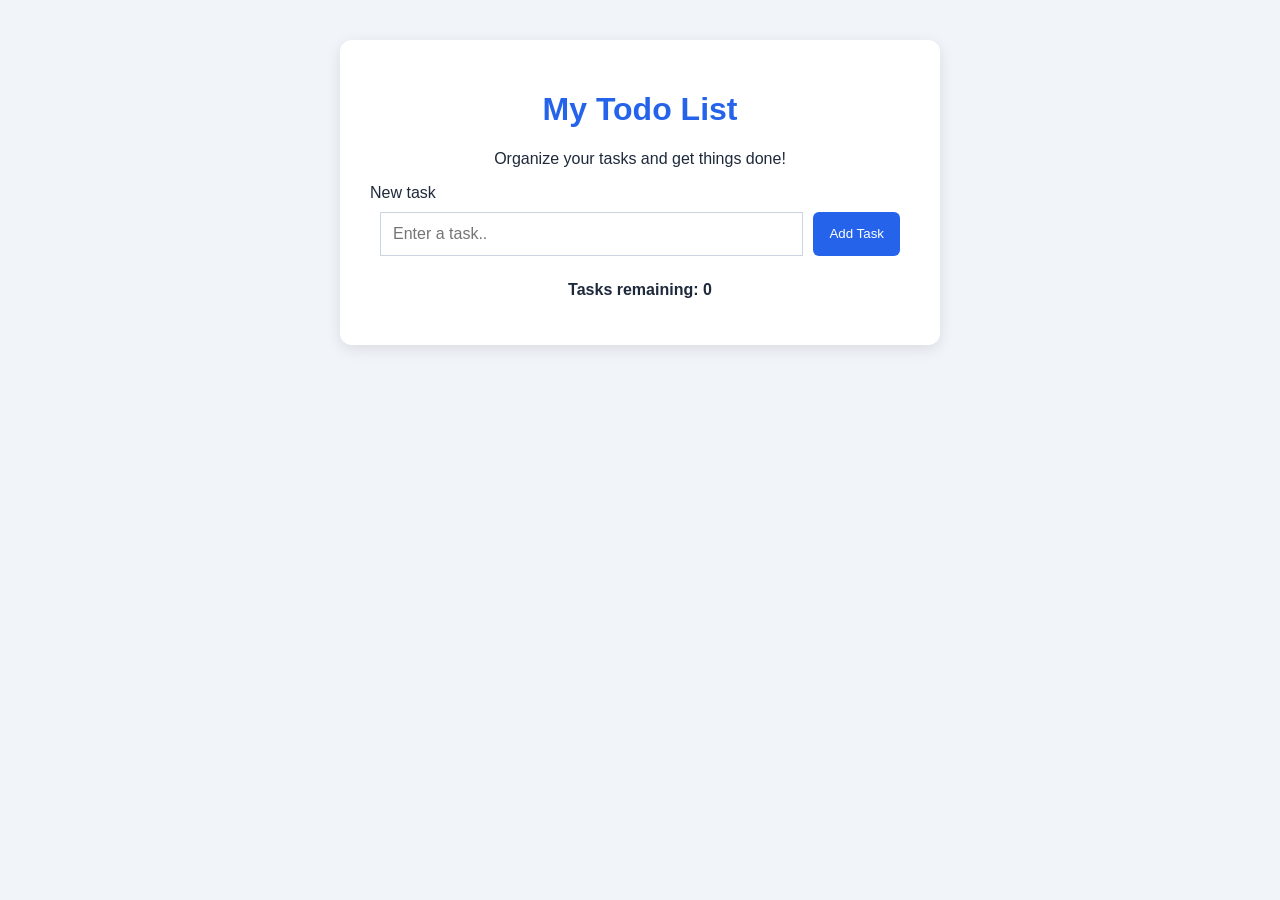
<file: index.html>
<!DOCTYPE html>
<html lang="en">
<head>
    <meta charset="UTF-8">
    <meta name="viewport" content="width=device-width, initial-scale=1.0">
    <title>My Todo List</title>
    <link rel="stylesheet" href="css/styles.css">
    <script src="js/script.js" defer></script>
</head>
<body>
    <main class="todo-container">
        <h1>My Todo List</h1>
        <p>Organize your tasks and get things done!</p>

        <form id="task-form">
            <label for="task-input">New task</label>

            <div class="input-group">
                <input
                    type="text"
                    id="task-input"
                    placeholder="Enter a task.."
                >
                
                <button type="submit">Add Task</button>
            </div>
            <p id="error-message" role="alert"></p>
        </form>

        <p id="task-counter">Tasks remaining: 0</p>

        <ul id="task-list"></ul>
    </main>

    </body>
</html>
</file>
<file: css/styles.css>
* {
box-sizing: border-box;
}

body {
    font-family: Arial, sans-serif;
    background-color: #f1f5f9;
    margin: 0;
    padding: 40px 20px;
    color: #1e293b;
}

.todo-container{
    max-width: 600px;
    margin: 0 auto;
    background-color: white;
    padding: 30px;
    border-radius: 12px;
    box-shadow: 0 4px 15px rgba(0,0,0,0.1);
}

h1 {
    text-align: center;
    color: #2563eb;
}

.todo-container > p{
    text-align:center;
}

.input-group {
    display: flex;
    gap: 10px;
    margin:10px;
    margin-top: 10px;

}
input {
    flex:1;
    min-width: 0;
    padding: 12px;
    border: 1px solid #cbd5e1;
    font-size: 16px;
}

/* Syöttökentän korostus, kun on valittuna*/
input:focus{
    outline: 2px solid #cbfd93;
}

/* Painikkeiden yleinen ulkoasu*/
button {
    padding: 12px 16px;
    border: none;
    border-radius: 6px;
    background-color: #2563eb;
    color: white;
    cursor:pointer;
}
/* Painikkeiden väri, kun hiiri päällä*/
button:hover{
    background-color: #1d4ed8;
}

/* Virheilmoituksen ulkoasu */
#error-message{
    color:#dc2626;
    font-size: 14px;
}

/* keskeneräisten tehtävien laskuri*/
#task-counter{
    margin-top: 25px;
    font-weight: bold;
}
/*Tehtävä lista*/
#task-list{
    list-style:none;
    padding: 0;
}
/* tehtävän asettelu*/
#task-list li{
    display:flex;
    align-items:center;
    gap: 10px;
    padding: 12px 0;
    border-bottom: 1px solid #e2e8f0;   
}
# task-list li span{
    flex:1;
    overflow-wrap: anywhere;
}

/*Valmiiksi merkityn tehtävän ulkoasu*/
#task-list li.completed span {
    text-decoration:line-through;
    color:#64748b;
}
/* Poistopainikkeen väri*/
#task-list button{
    background-color: #dc2626;
}
#task-list button:hover{
    background-color: #b91c1c;

}

/* Sovittaa lomakkeen pienille näyttöille */
@media (max-widh: 480px){
    .input-group{
    flex-direction:column;
}
}
</file>
